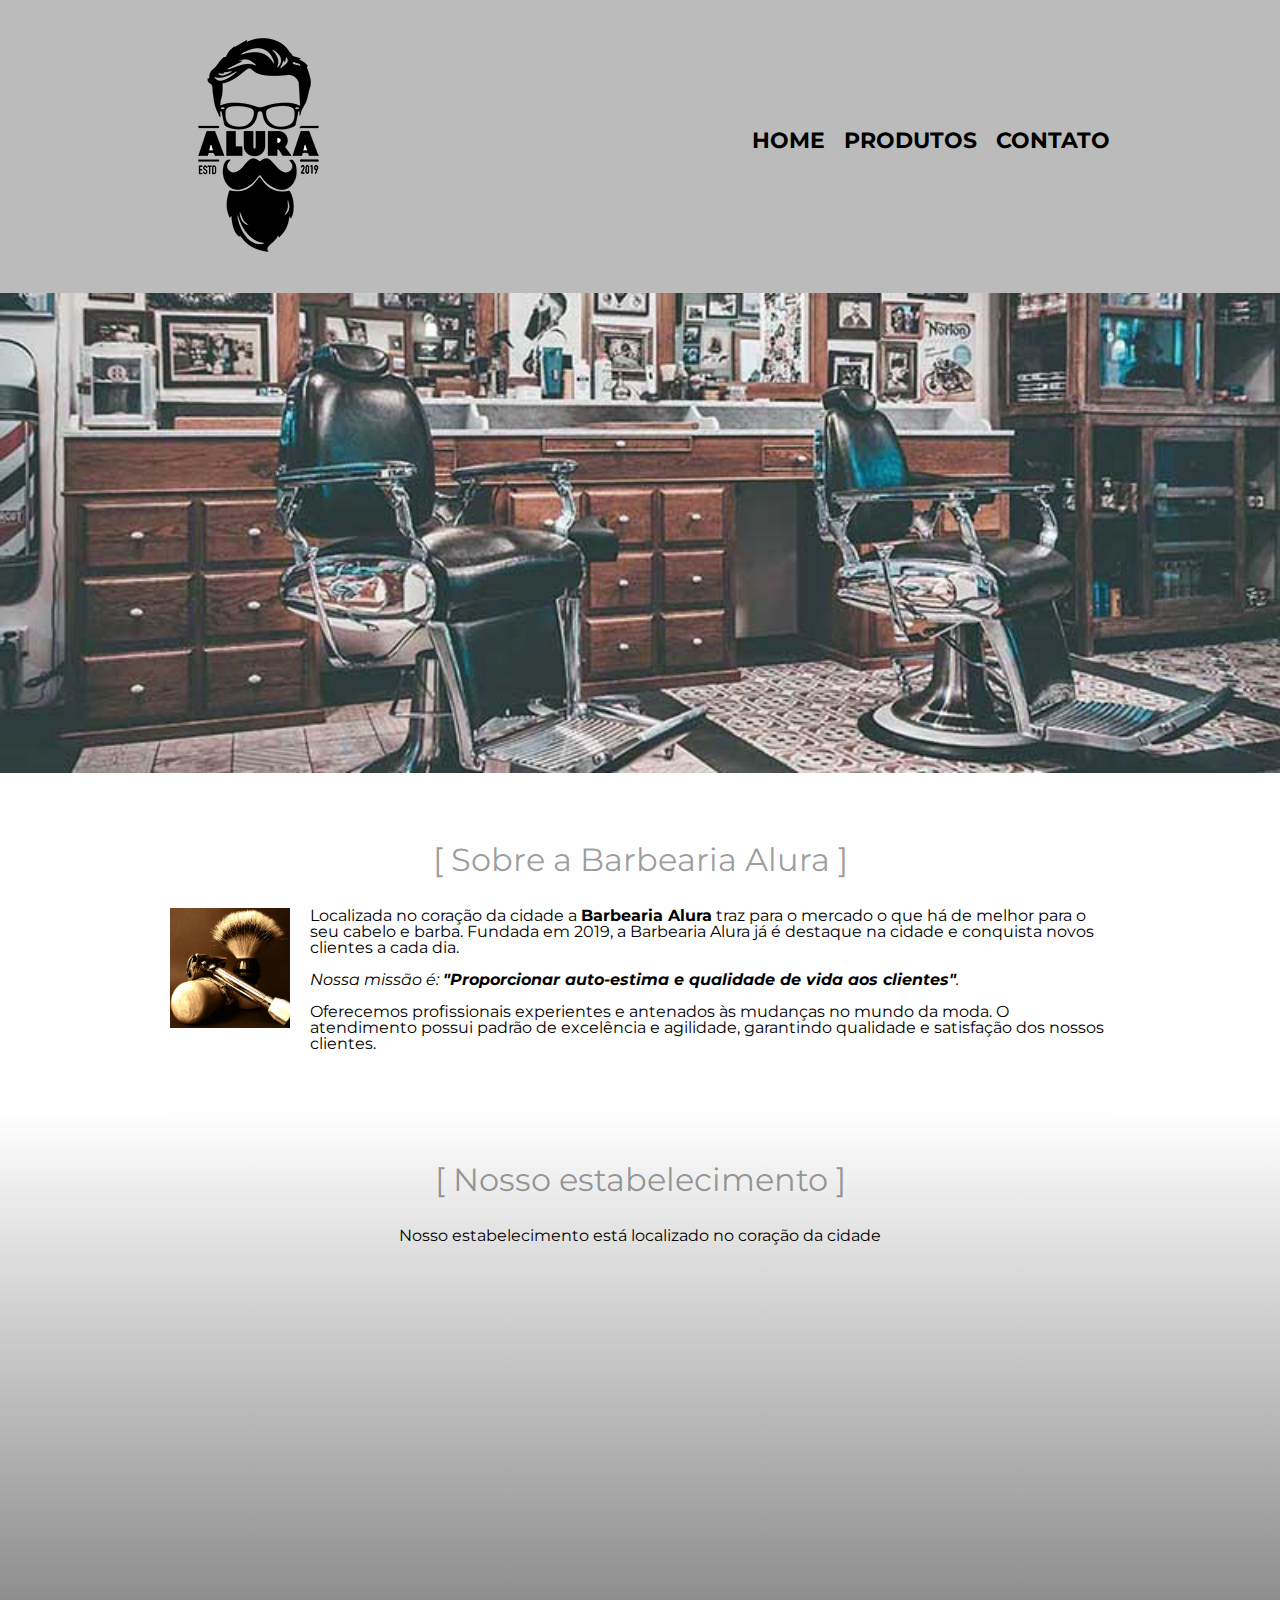
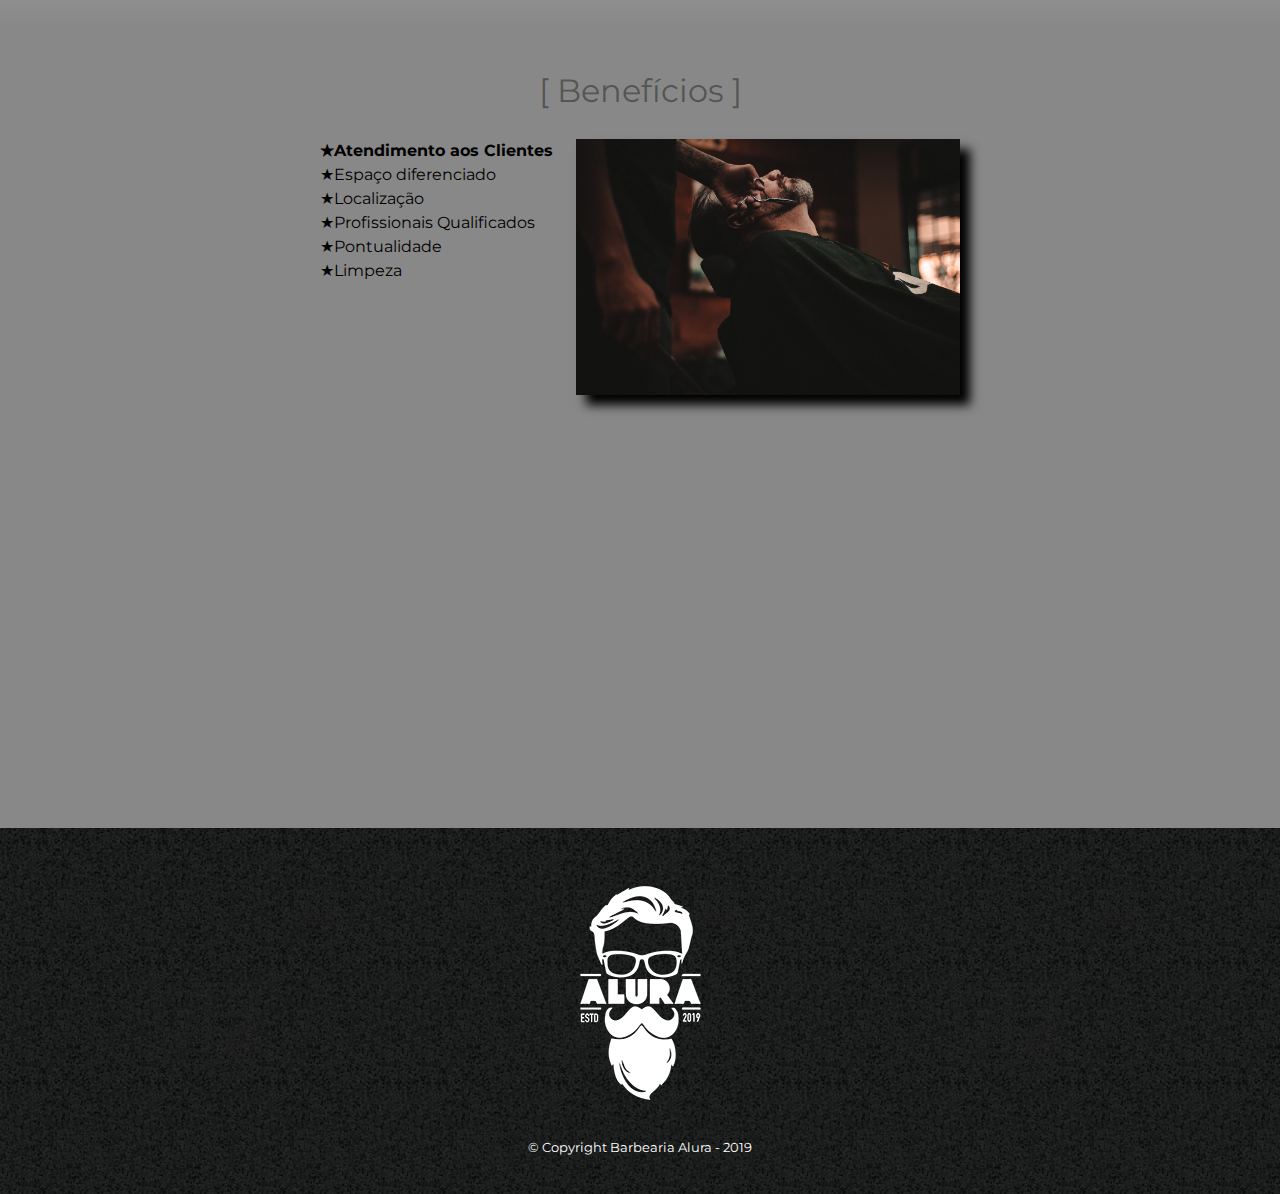
<file: html/index.html>
<!DOCTYPE html>
<html lang="pt-br">

<head>
    <meta charset="UTF-8">
    <!-- <meta name="viewport" content="width=device-width, initial-scale=1.0">
    <meta http-equiv="X-UA-Compatible" content="ie=edge"> -->
    <meta name="viewport" content= "width=device-width">
    <link rel="stylesheet" href="../css/reset.css">
    <link rel="stylesheet" href="../css/style.css">
    <link rel="stylesheet" href="../css/fonts.css">

    <title>Barbearia Alura</title>

</head>

<body>

    <header>
        <div class="caixa">

            <h1>
                <img src="../imagens/logo.png" alt="Logo da barbearia Alura">
            </h1>

            <nav>
                <ul>
                    <li><a href="index.html">Home</a></li>
                    <li><a href="produto.html">Produtos</a></li>
                    <li><a href="contato.html">Contato</a></li>
                </ul>
            </nav>
        </div>
    </header>

    <img class="banner" src="../imagens/banner.jpg">

    <main>

        <section class="principal">

            <h2 class="titulo-principal">Sobre a Barbearia Alura</h2>


            <img class="utensilios" src="../imagens/utensilios.jpg" alt="utensilios">

            <p>
                Localizada no coração da cidade a <strong>Barbearia Alura</strong> traz para o mercado o que há de
                melhor
                para o
                seu
                cabelo e
                barba.
                Fundada em 2019, a Barbearia Alura já é destaque na cidade e conquista novos clientes a cada
                dia.
            </p>

            <p id="missao">
                <em> Nossa missão é: <strong>"Proporcionar auto-estima e qualidade de vida aos clientes"</strong>.</em>
            </p>

            <p>
                Oferecemos profissionais experientes e antenados às mudanças no mundo da moda. O atendimento possui
                padrão
                de
                excelência
                e agilidade, garantindo qualidade e satisfação dos nossos clientes.
            </p>
        </section>

        <section class="mapa">

            <h3 class="titulo-principal">Nosso estabelecimento</h3>

            <p>Nosso estabelecimento está localizado no coração da cidade</p>

            <div class="mapa-conteudo">
                <!-- Após copiar o link do mapa vc pode alterar a largura e altura como vc bem queira -->
                <iframe
                    src="https://www.google.com/maps/embed?pb=!1m18!1m12!1m3!1d3656.448190844627!2d-46.63466568571605!3d-23.58825398466953!2m3!1f0!2f0!3f0!3m2!1i1024!2i768!4f13.1!3m3!1m2!1s0x94ce5a2b2ed7f3a1%3A0xab35da2f5ca62674!2sCaelum!5e0!3m2!1spt-BR!2sbr!4v1572464012645!5m2!1spt-BR!2sbr"
                    width="100%" height="300" frameborder="0" style="border:0;" allowfullscreen=""></iframe>
            </div>

        </section>


        <section class="beneficios">

            <h3 class="titulo-principal">Benefícios</h3>

            <div class="conteudo-beneficios">

                <ul class="lista-beneficios">
                    <li class="itens">Atendimento aos Clientes</li>
                    <li class="itens">Espaço diferenciado</li>
                    <li class="itens">Localização</li>
                    <li class="itens">Profissionais Qualificados</li>
                    <li class="itens">Pontualidade</li>
                    <li class="itens">Limpeza</li>
                </ul><img src="../imagens/beneficios.jpg" class="imagem-beneficios">
                <!-- Para utilizar 100% da largura com inline-block, precisamos que os elementos estejam colados, para que não reflitam um no outro -->
            </div>

            <div class="video">
                <!-- Incorporando vídeo do youtube, funciona da mesma forma que o mapa, no botão de compartilhar, tem a opção incorporar -->
                <iframe width="100%" height="315" src="https://www.youtube.com/embed/BeRMEi4pq7k" frameborder="0"
                    allow="accelerometer; autoplay; encrypted-media; gyroscope; picture-in-picture"
                    allowfullscreen></iframe>
            </div>

        </section>

    </main>

    <footer>
        <img src="../imagens/logo-branco.png">
        <p class="copyright">&copy; Copyright Barbearia Alura - 2019</p>
    </footer>

</body>

</html>
</file>
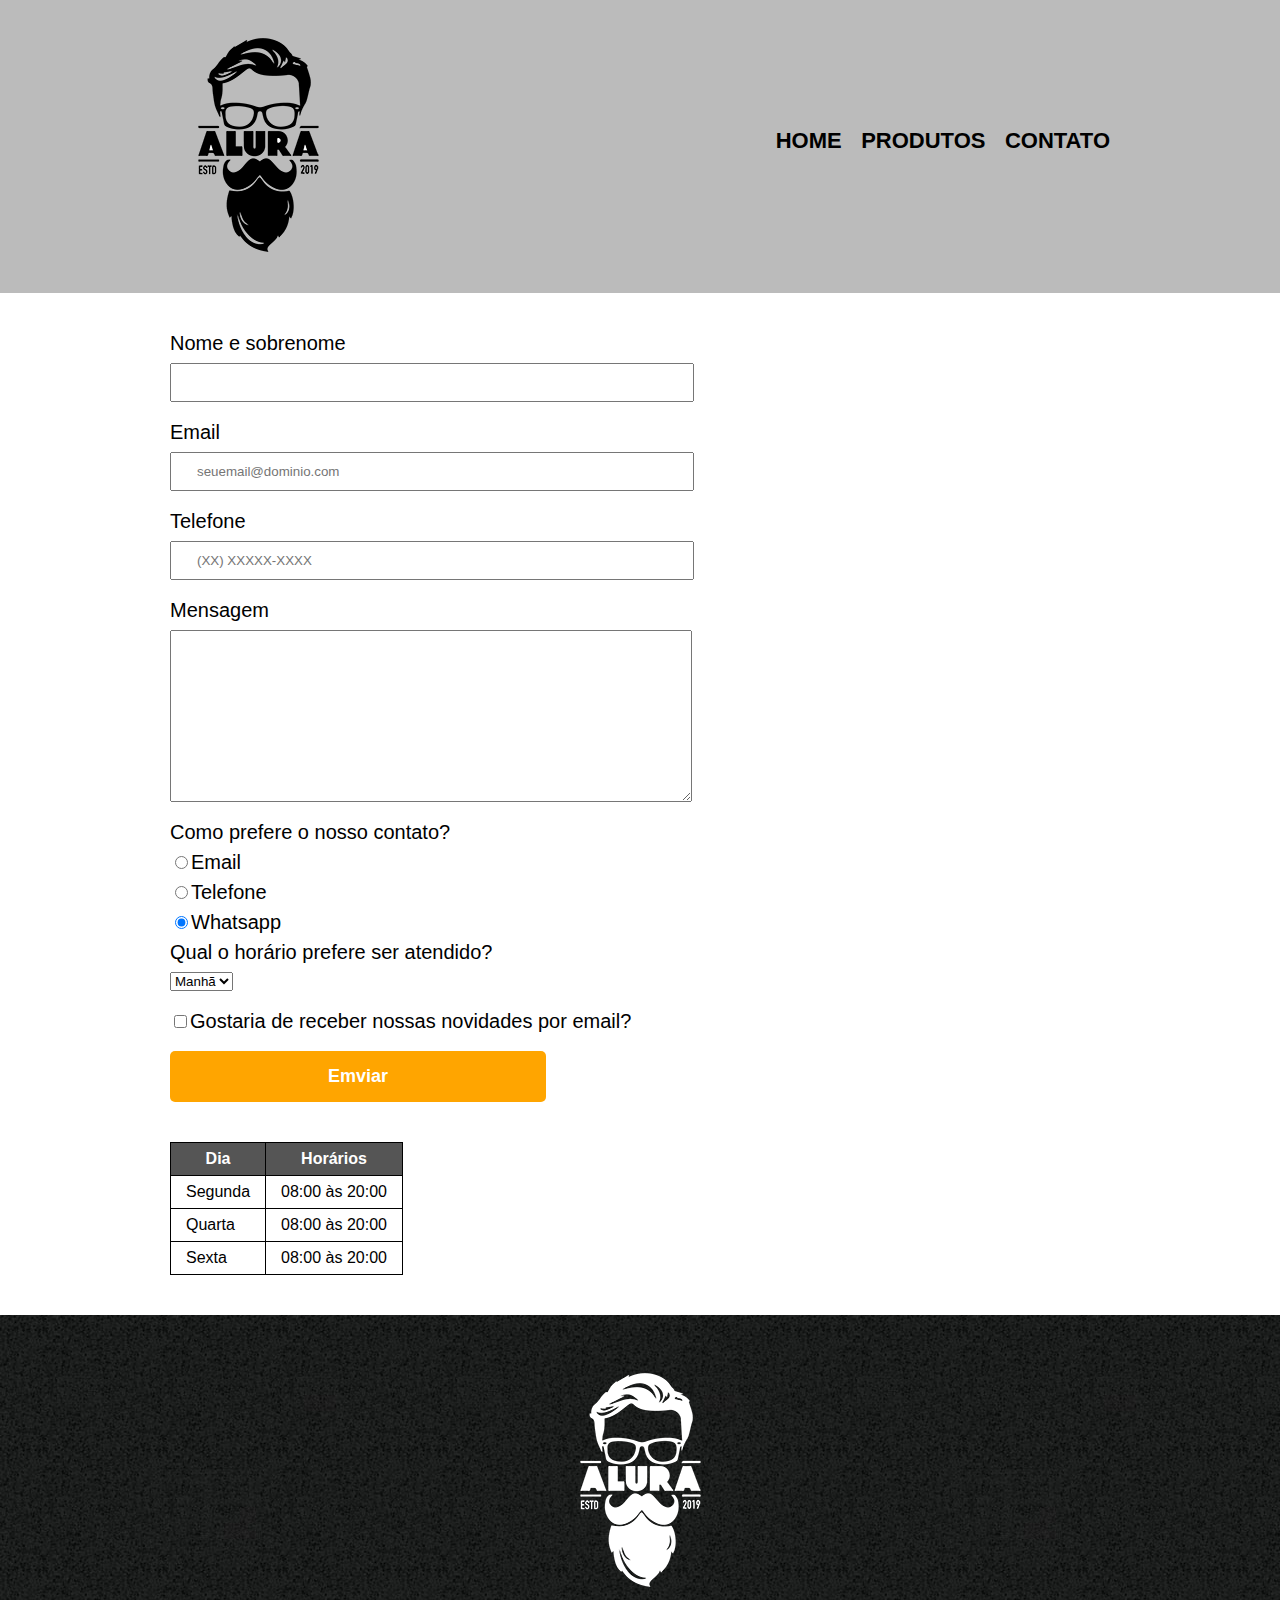
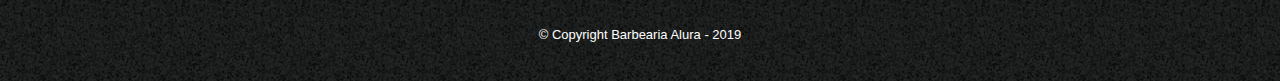
<file: html/contato.html>
<!DOCTYPE html>
<html lang="en">

<head>
    <meta charset="UTF-8">
    <meta name="viewport" content= "width=device-width">
    <link rel="stylesheet" href="../css/reset.css">
    <link rel="stylesheet" href="../css/style.css">

    <title>Produtos - Barbearia Alura</title>
</head>

<body>

    <header>

        <div class="caixa">
            <h1>
                <img src="../imagens/logo.png" alt="Logo da barbearia Alura">
            </h1>

            <nav>
                <ul>
                    <li><a href="index.html">Home</a></li>
                    <li><a href="produto.html">Produtos</a></li>
                    <li><a href="contato.html">Contato</a></li>
                </ul>
            </nav>
        </div>

    </header>

    <main class="tela-contato">
        <form class="formulário">
            <label for="nomesobrenome">Nome e sobrenome</label>
            <input type="text" id="nomesobrenome" class="input-padrao" required>

            <label for="email">Email</label>
            <input type="email" id="email" class="input-padrao" required placeholder="seuemail@dominio.com">

            <label for="telefone">Telefone</label>
            <input type="tel" id="telefone" class="input-padrao" required placeholder="(XX) XXXXX-XXXX">

            <label for="mensagem">Mensagem</label>
            <textarea cols="70" rows="10" id="mensagem" class="input-padrao" required></textarea>

            <!-- Required serve para que o input seja obrigatório ao usuário -->
            <!-- placeholder é uma sugestão para o usuário antes de digitar, que some após ele digitar algo -->

            <fieldset>

                <legend>Como prefere o nosso contato?</legend>

                <!-- Atributo name serve para que só seja possível marcar uma opção, sem ela a página permite marcar todas, todos os names precisam ser iguais, assim eles permaneceram a um grupo. -->
                <label><input type="radio" name="contato" value="email">Email</label>

                <label><input type="radio" name="contato" value="telefone">Telefone</label>

                <label> <input type="radio" name="contato" value="whatsapp" checked>Whatsapp</label>
                <!-- checked é uma sugestão, para que aquele input tipo radio já venha marcado -->

                <fieldset>
                    <legend>Qual o horário prefere ser atendido?</legend>

                    <select>
                        <option>Manhã</option>
                        <option>Tarde</option>
                        <option>Noite</option>
                    </select>
                </fieldset>

                <label class="checkbox"><input type="checkbox">Gostaria de receber nossas novidades por email?</label>

                <input class="enviar" type="submit" value="Emviar">
            </fieldset>  

        </form>

        <table>
            <thead>
            <tr>
                <th>Dia</th>
                <th>Horários</th>
            </tr>
           <tbody>
                <tr>
                        <td>Segunda</td>
                        <td>08:00 às 20:00</td>
                    </tr>
                    <tr>
                        <td>Quarta</td>
                        <td>08:00 às 20:00</td>
                    </tr>
                    <tr>
                        <td>Sexta</td>
                        <td>08:00 às 20:00</td>
                    </tr>
           </tbody>
        </thead>
        </table>

    </main>

    <footer>
        <img src="../imagens/logo-branco.png" alt="Logo da barberia Alura">
        <p class="copyright">&copy; Copyright Barbearia Alura - 2019</p>
    </footer>

</body>

</html>
</file>
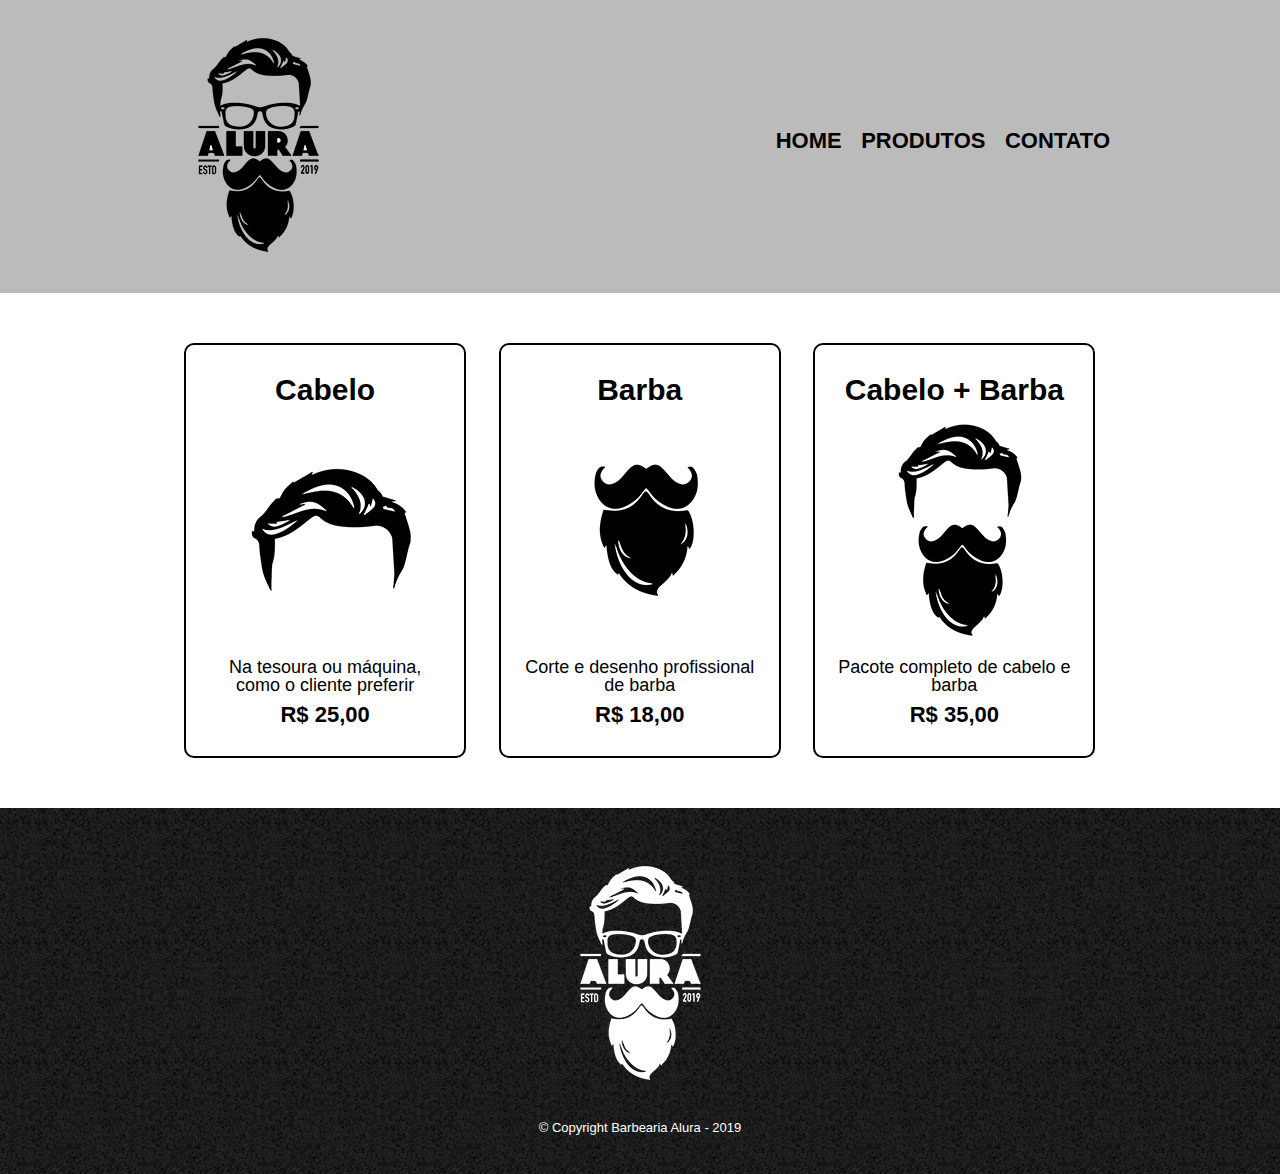
<file: html/produto.html>
<!DOCTYPE html>
<html lang="en">

<head>
    <meta charset="UTF-8">
    <meta name="viewport" content= "width=device-width">
    <link rel="stylesheet" href="../css/reset.css">
    <link rel="stylesheet" href="../css/style.css">

    <title>Produtos - Barbearia Alura</title>
</head>

<body>

    <header>

        <div class="caixa">
            <h1>
                <img src="../imagens/logo.png">
            </h1>

            <nav>
                <ul>
                    <li><a href="index.html">Home</a></li>
                    <li><a href="produto.html">Produtos</a></li>
                    <li><a href="contato.html">Contato</a></li>
                </ul>
            </nav>
        </div>

    </header>

    <main>
        <ul class="produtos">

            <li>
                <h2>Cabelo</h2>

                <img src="../imagens/cabelo.jpg">

                <p class="produto-descricao">Na tesoura ou máquina, como o cliente preferir</p>
                <p class="produto-preco">R$ 25,00</p>
            </li>

            <li>
                <h2>Barba</h2>

                <img src="../imagens/barba.jpg">

                <p class="produto-descricao">Corte e desenho profissional de barba</p>
                <p class="produto-preco">R$ 18,00</p>
            </li>

            <li>
                <h2>Cabelo + Barba</h2>

                <img src="../imagens/cabelo+barba.jpg">

                <p class="produto-descricao">Pacote completo de cabelo e barba</p>
                <p class="produto-preco">R$ 35,00</p>
            </li>

        </ul>
    </main>

    <footer>
            <img src="../imagens/logo-branco.png">
            <p class="copyright">&copy; Copyright Barbearia Alura - 2019</p>
    </footer>

</body>

</html>
</file>
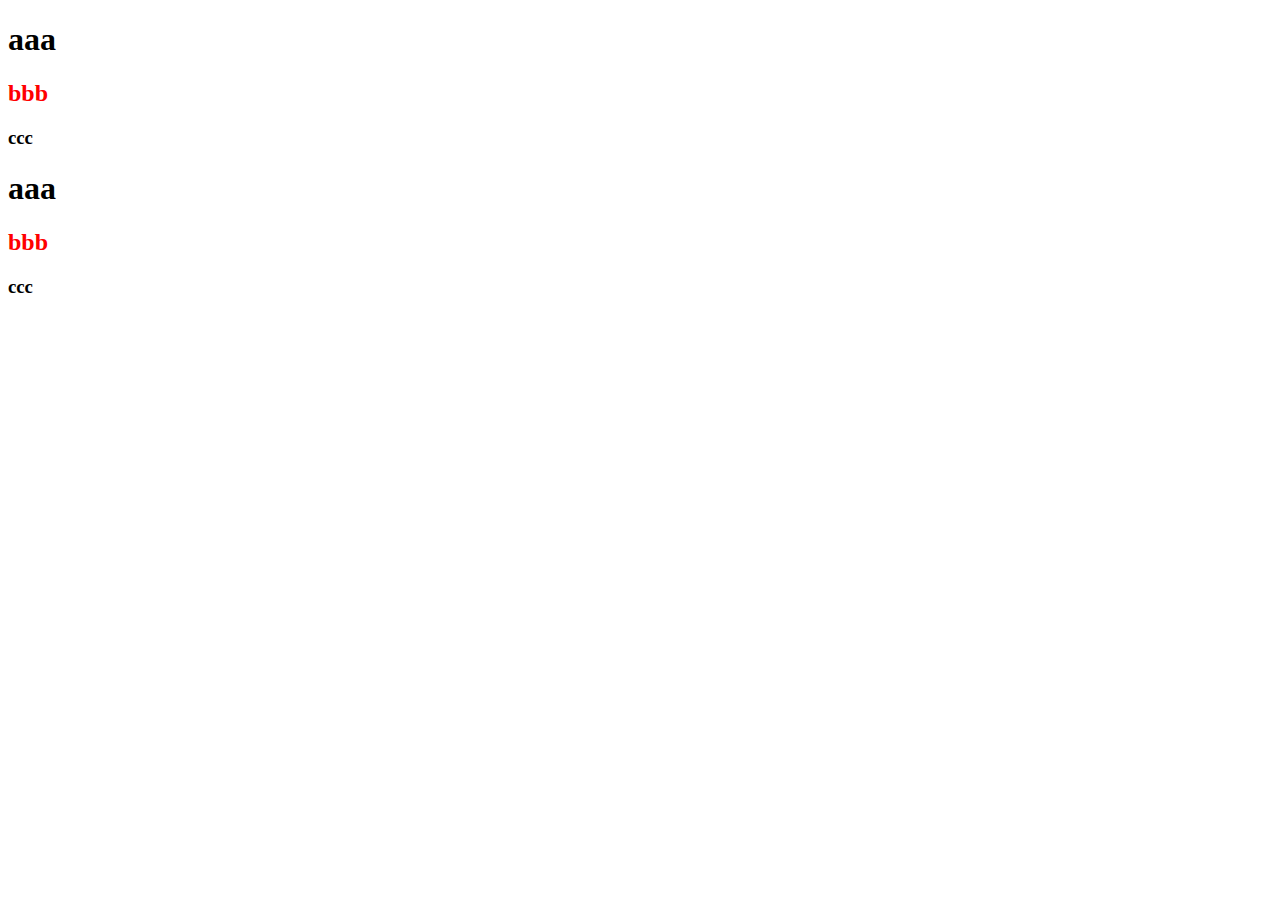
<file: html/tete.html>
<!DOCTYPE html>
<html lang="en">

<head>
    <meta charset="UTF-8">
    <meta name="viewport" content="width=device-width, initial-scale=1.0">
    <meta http-equiv="X-UA-Compatible" content="ie=edge">
    <title>Document</title>

    <style>

        h1+h2 {
            color: red;
        }

        h1>h3{
            color:blue;
        }

    </style>

</head>

<body>

    
    <h1>aaa</h1>
    <h2>bbb</h2>
    <h3>ccc</h3>

    <h1>aaa
        <h2>bbb</h2>
    </h1>
    <h3>ccc</h3>

</body>

</html>
</file>
<file: css/style.css>
body{
    font-family: 'Montserrat', sans-serif;
}

header{
    background:#bbbbbb;
    padding: 20px 0;  /*Para adicionar 20 padding em cima e em baixo e 0 dos lados */
}

.caixa{
    position: relative;
    width: 940px;
    margin: 0 auto;
}

nav{
    position: absolute;
    top: 110px;
    right: 0;
}

nav li{
    display: inline;
    margin: 0 0 0 15px;
}

nav a{
    text-transform: uppercase;
    color: #000000;
    font-weight: bold;
    font-size: 22px;
    text-decoration: none; /* Para tirar o estilo sublinhado do link */
}

nav a:hover{
    color: #C78C19;
    text-decoration: underline;
}

.produtos li:hover{
    border-color: #C78C19;

}

.produtos li:active{
    border-color: #088C19;
}

.produtos li:hover h2{
    font-size: 34px;
}

.produtos{
    width: 940px;
    margin: 0 auto;
    padding: 50px 0;
}

.produtos h2{
    font-size: 30px;
    font-weight: bold;
}

.produtos li{
    display: inline-block;
    text-align: center;
    width: 30%;
    vertical-align: top;
    margin:0 1.5%;
    padding: 30px 20px;
    box-sizing: border-box;
    border: 2px solid #000000;
    border-radius: 10px;
}

.produto-descricao{
    font-size: 18px;
}

.produto-preco{
    font-size: 22px;
    font-weight: bold;
    margin-top: 10px;
}

footer{
    text-align: center;
    background: url("../imagens/bg.jpg");
    padding: 40px 0;
}

.copyright{
    color: #FFFFFF;
    font-size: 13px;
    margin: 20px 0 0;   
}

.tela-contato{
    width: 940px;
    margin: 0 auto;
}

form{
    margin: 40px 0;
}

form label , form legend{
    display: block;
    font-size: 20px;
    margin: 0 0 10px; /* 0 em cima e dos lados e 10px dos lados*/
}
/* Para que dois seletores tenham as mesmas configurações sem precisar repetir */

.input-padrao{
    display: block;
    margin: 0 0 20px;
    padding: 10px 25px;
    width: 50%;
}

.checkbox{
    margin: 20px 0;
}

.enviar{
    width: 40%;
    padding: 15px 0;
    background: orange;
    color: #FFFFFF;
    font-weight: bold;
    font-size: 18px;
    /* border none para retirar a borda padrão do botão de enviar */
    border: none;
    border-radius: 5px;
    transition: 1s all;
    cursor: pointer;
    /* Pointer, para mudar para o cursor de mãozinha e mostrar que aquilo é clicável */
}

/* // Esse código abaixo serve para modificar o conteúdo placeholder */
/* input::placeholder{
    color: red;
} */

.enviar:hover{
    background: darkorange;
    transform: scale(1.2);
    /* scale para aumentar e rotate para rodar */
    /* Para que um não sobrescreva o outro, é interessante colocar na mesma linha */
}

table{
    margin: 20px 0 40px;
}
/* 20px para cima e 40px para baixo */

thead{
    background: #555555;
    color: #FFFFFF;
    font-weight: bold;
}

td, th{
    border: 1px solid #000000;
    padding: 8px 15px;
}
/* Pra cima e pra baixo 8 e 15px para os lados */

/* //////////////////////////////////////////////////
/////////////////// PÁGINA INICIAL ///////////
//////////////////////////////////////////////// */

.banner{
   width: 100%; 
   margin: 0 0 20px; /*Adicionado por mim*/
}

.principal{
    padding: 3em 0;
    background: #FEFEFE;
    width: 940px;
    margin: 0 auto;
}

.titulo-principal{
    text-align: center;
    font-size: 2em;  /*quer dizer, que será 2 vezes o tamanho da fonte base */
    margin: 0 0 1em; /*Margin proporcional ao tamanho da fonte*/
    clear: left;
    color: rgba(0, 0, 0, 0.4); /* Colocando opacidade com padrão de cores rgba, o quarto é opacidade*/
   /* Para colocar sombras nos textos
    text-shadow: 2px 2px #FF0000; */
}

/* Vem antes/ content é o conteúdo */
.titulo-principal:before{
    content: "[ "
}

/* Vem depois */
.titulo-principal:after{
    content: " ]"
}

/* Colocar a primeira letra da linha em negrito */
/* Esse código não ta pegando por causa do content acima, só quando tira */
.titulo-principal:first-letter{
    font-weight: bold;
}

/* Toda a primeira linha sempre em itálico
p:first-line{
    font-style: italic;
} */

.principal p{
    margin: 0 0 1em;
}

.principal strong{
    font-weight: bold;
}

.principal em{
    font-style: italic;
}

.beneficios{
    padding: 3em 0;
    background: #888888;
    /* box-shadow: inset 0 0 30px #fe0000; Sombra interna, posicionada a partir do centro */
}

.imagem-beneficios{
    width: 60%;
    opacity: 1; /* 100% de opacidade */
    transition: 400ms;
    box-shadow: 10px 10px 10px 0 #000000; /* Eixo x, eixo y, transição */
}

.imagem-beneficios:hover{
    opacity: 0.3; /* 30% de opacidade */
}

.conteudo-beneficios{
    width: 640px;
    margin: 0 auto;
}

.lista-beneficios{
    width: 40%;
    display: inline-block;
    vertical-align: top;
}

.itens{
    line-height: 1.5; /* Altura da linha, com o tamanho da fonte + 50%*/
}

.itens:before{
    content: "★";
}

/* Caso quisesse colocar apenas no primeiro
.itens:first-child:before {
    content: "★";
}  */


/* Colocando negrito apenas no primeiro item da lista com pseudo-elemento */
.itens:first-child{
    font-weight: bold;
}

/* Se fosse colocar no último
.itens:last-child{
    font-weight: bold;
} */

/* Para colocar em negrito o número da lista que quiser
.itens:nth-child(numero que quiser){
    font-weight: bold;
} */

/*Para colocar em negrito todos os números pares da lista
.itens:nth-child(2n){
    font-weight: bold;
} */


.mapa{
    padding: 3em 0; /*3 para cima e para baixo e 0 para as laterais*/

    /* dentro dos parenteses posso colocar antes das cores:
    45deg, para ficar diagonal
    90deg, para ficar em pé */
    /* Pode colocar quantas cores quiser */
    background: linear-gradient(#FEFEFE, #888888);
    /* radial gradient para que o degradê fique redondo */
}

.mapa-conteudo{
    width: 940px;
    margin: 0 auto;
}

.mapa p{
    margin: 0 0 2em;
    text-align: center;
}

.utensilios{
    width: 120px;
    float: left;
    margin: 0 20px 20px 0;
}

.video{
    width: 560px;
    margin: 2em auto;
}

@media screen and (max-width: 480px){
    .caixa, .principal, .conteudo-beneficios, .mapa-conteudo, .video{
        width: auto;

    }

    h1{
        text-align: center;
    }

    nav{
        position: static;
    }

    .lista-beneficios , .imagem-beneficios{
        width: 100%
    }

    .produtos{
        text-align:center;
        padding: 50px 20px;
        margin-bottom: 20px;
    }

    .produtos , .produtos li{
        width: auto;
    }

    .tela-contato , .imput-padrao{
        width: auto;
    }

    table{
        margin-left: 50px;
    }

    fieldset{
        width: 100%;
    }

    form{
        margin-left: 20px;
    }

    .enviar{
        margin-left: 60px;
    }

}

/* /////////////////////////////////////////////////////////
///////// Explicação de seletores avançados //////////
//////////////////////////////////////////////////////// */

/* Apenas os parágrafos filhos diretos da main ficarão com fundo vermelho, se dentro da main tiver outras tags, como a section, com outras classes dentro, essas não ficarão, pois são netas
main > p{
    background: red;
}

/* Para todos os parágrafos adjacentes a imagem, ficarem azuis */
/* img + p{
    background: blue;
} */

/* Para todos os seletores p após uma imagem */
/* img ~ p{
    background: yellow;
} */

/* Deixar laranja, todos os parágrafos que não tiverem o id missão */
/* .principal p:not(#missao){
    background: orange;
} */
</file>
<file: css/fonts.css>
/* Monteserrat */
@import url('https://fonts.googleapis.com/css?family=Montserrat&display=swap');
</file>
